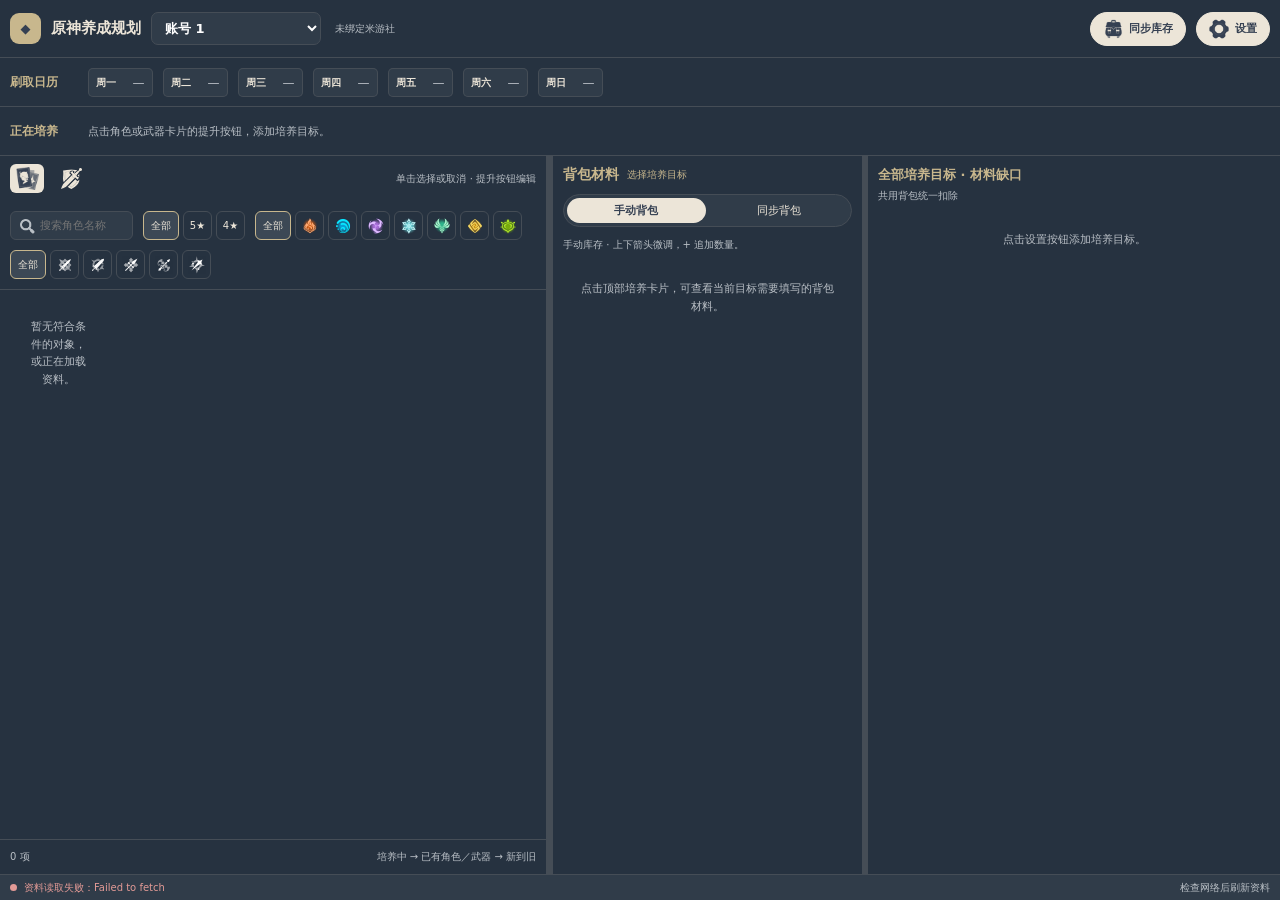
<file: desktop/GenshinPlanner/wwwroot/index.html>
<!doctype html>
<html lang="zh-CN">
<head>
<meta charset="utf-8"><meta name="viewport" content="width=device-width,initial-scale=1">
<title>原神养成规划</title><link rel="stylesheet" href="desktop.css">
</head>
<body>
<div class="app">
  <header class="app-header">
    <div class="app-identity"><span class="app-mark">◆</span><div><strong>原神养成规划</strong><span id="appVersion"></span></div></div>
    <div class="account-picker"><select id="accountSelect" aria-label="切换规划账号"></select></div>
    <div class="account-binding" id="accountBinding"><strong id="boundNickname"></strong><span id="boundUid">未绑定米游社</span></div>
    <div class="header-spacer"></div>
    <button class="soft-btn header-icon-btn" id="syncInventoryButton" type="button"><span class="header-icon inventory-icon" aria-hidden="true"></span>同步库存</button>
    <div class="settings-wrap" id="settingsWrap">
      <button class="soft-btn header-icon-btn" id="settingsButton" type="button" aria-expanded="false" aria-controls="settingsMenu"><span class="header-icon settings-icon" aria-hidden="true"></span>设置</button>
      <div id="settingsMenu" class="settings-menu" hidden>
        <div class="settings-group"><span>账号管理</span>
          <button id="addAccountButton" type="button">添加规划账号</button>
          <button id="renameAccountButton" type="button">重命名当前账号</button>
          <button id="deleteAccountButton" type="button">删除当前账号</button>
          <button id="mysOpen" type="button">米游社账号与绑定</button>
        </div>
        <div class="settings-group"><span>资料与数据</span>
          <button id="refreshButton" type="button">刷新游戏资料</button>
          <button id="importGoodButton" type="button">导入 GGScanner</button>
          <button id="importButton" type="button">导入规划</button>
          <button id="exportButton" type="button">导出规划</button>
        </div>
        <div class="settings-group"><span>程序</span><button id="checkUpdateButton" type="button">检查更新</button></div>
      </div>
    </div>
  </header>
  <section class="calendar-strip" aria-label="每周刷取日历">
    <div class="strip-heading" id="calendarHeading" title="按当前培养目标显示秘境材料"><strong>刷取日历</strong></div>
    <div class="calendar-days" id="calendarDays" tabindex="0" aria-label="每周材料开放日"></div>
  </section>
  <section class="active-goals-strip" aria-label="正在培养">
    <div class="strip-heading" id="activeGoalsHeading"><strong>正在培养</strong></div>
    <div class="active-goal-list" id="activeGoals" tabindex="0" aria-label="正在培养的角色与武器"></div>
  </section>
  <div class="workbench" id="workbench">
    <main class="editor">
      <section class="chooser-panel">
        <div class="tabs" role="tablist" aria-label="培养对象">
          <button type="button" class="tab active" role="tab" data-tab="character" aria-selected="true" aria-label="角色" title="角色"><span class="tab-icon character-tab-icon" aria-hidden="true"></span></button>
          <button type="button" class="tab" role="tab" data-tab="weapon" aria-selected="false" aria-label="武器" title="武器"><span class="tab-icon weapon-tab-icon" aria-hidden="true"></span></button>
          <span class="roster-help">单击选择或取消 · 提升按钮编辑</span>
        </div>
        <div class="filter-area">
          <div class="filter-top">
            <label class="searchbox"><span class="search-icon" aria-hidden="true"></span><input id="searchInput" type="search" placeholder="搜索名称" aria-label="搜索名称" autocomplete="off"></label>
            <div class="filter-row" id="starFilters" aria-label="星级筛选"></div>
          </div>
          <div class="filter-row" id="elementFilters" aria-label="元素筛选"></div>
          <div class="filter-row" id="weaponFilters" aria-label="武器类型筛选"></div>
        </div>
        <div class="roster-scroll"><div class="roster-grid" id="rosterGrid" aria-live="polite"></div></div>
        <div class="roster-foot"><span id="rosterCount">—</span><span>培养中 → 已有角色／武器 → 新到旧</span></div>
      </section>
    </main>
    <div class="column-resizer" data-divider="0" role="separator" tabindex="0" aria-orientation="vertical" aria-label="调整角色与背包列宽"></div>
    <aside class="inventory-rail">
      <div class="inventory-heading"><strong>背包材料</strong><span id="inventoryTarget">选择培养目标</span></div>
      <div class="inventory-mode-switch" role="group" aria-label="库存模式"><button type="button" data-inventory-mode="manual" class="active" aria-pressed="true">手动背包</button><button type="button" data-inventory-mode="synced" aria-pressed="false">同步背包</button></div>
      <button class="inventory-apply" id="applyInventoryButton" type="button" hidden>应用到手动背包</button>
      <p class="inventory-note" id="inventoryModeNote">手动库存 · 输入框左侧可增加或减少 1。</p>
      <div class="inventory-scroll" id="inventoryGroups"></div>
    </aside>
    <div class="column-resizer" data-divider="1" role="separator" tabindex="0" aria-orientation="vertical" aria-label="调整背包与材料缺口列宽"></div>
    <aside class="deficit-rail">
      <div class="deficit-heading"><strong id="resultTitle">全部培养目标 · 材料缺口</strong><span id="resultSummary">共用背包统一扣除</span></div>
      <div class="deficit-content" id="resultContent" aria-live="polite"></div>
    </aside>
  </div>
  <form id="materialAddPopover" class="material-add-popover" aria-labelledby="materialAddTitle" hidden>
    <div class="material-add-title" id="materialAddTitle"></div>
    <div class="material-add-entry">
      <input id="materialAddInput" type="text" inputmode="numeric" autocomplete="off" maxlength="16" placeholder="增加数量" aria-label="追加材料数量">
      <button id="materialAddConfirm" type="submit" title="确认追加 (Enter)" aria-label="确认追加" disabled><svg viewBox="0 0 24 24" fill="none" stroke="currentColor" stroke-width="2" stroke-linecap="round" stroke-linejoin="round" aria-hidden="true"><path d="m5 12 4 4L19 6"/></svg></button>
    </div>
    <div class="material-add-preview" aria-live="polite"><span id="materialAddCurrent"></span><span aria-hidden="true">→</span><strong id="materialAddResult"></strong></div>
  </form>
  <footer class="status-bar" aria-label="程序状态"><span class="status-indicator" id="statusIndicator" aria-hidden="true"></span><span class="data-status" id="dataStatus" role="status" aria-live="polite">正在读取本地数据…</span><span class="status-secondary" id="statusNotice" role="status" aria-live="polite"></span></footer>
</div>
<div class="modal-backdrop" id="modal" hidden>
  <div class="modal" role="dialog" aria-modal="true" aria-labelledby="modalTitle">
    <h2 id="modalTitle">确认</h2><p id="modalDescription"></p>
    <input id="modalInput" type="text" maxlength="32" autocomplete="off">
    <div class="modal-actions"><button id="modalCancel" type="button">取消</button><button id="modalConfirm" class="primary-btn" type="button">确认</button></div>
  </div>
</div>
<div class="modal-backdrop" id="goalModal" hidden>
  <div class="modal goal-modal" role="dialog" aria-modal="true" aria-labelledby="goalModalTitle">
    <h2 id="goalModalTitle">培养目标</h2><div id="goalModalBody"></div>
    <div class="modal-actions"><button id="goalAddCopy" type="button" hidden>添加同名武器</button><button id="goalRemoveCopy" class="danger-btn" type="button" hidden>移除武器</button><button id="goalDelete" class="danger-btn" type="button">删除目标</button><span class="modal-spacer"></span><button id="goalCancel" type="button">取消</button><button id="goalSave" class="primary-btn" type="button">保存</button></div>
  </div>
</div>
<div class="modal-backdrop" id="mysModal" hidden>
  <div class="modal mys-modal" role="dialog" aria-modal="true" aria-labelledby="mysTitle">
    <h2 id="mysTitle">米游社账号与绑定</h2><p id="mysCurrentBinding"></p>
    <div class="goal-field"><span>米游社账号</span><select id="mysAccount"></select></div>
    <div class="modal-actions"><button id="mysAdd" type="button">添加账号</button><button id="mysRefresh" type="button">刷新凭证</button><button id="mysRemove" type="button">移除账号</button></div>
    <div id="mysQr" hidden><img id="mysQrImage" width="220" height="220" alt="米游社登录二维码"></div>
    <div class="goal-field"><span>原神 UID</span><select id="mysUid"></select></div>
    <div class="goal-field"><span>绑定规划账号</span><select id="mysBindingTarget"></select></div>
    <label class="goal-field" id="mysNewNameField" hidden><span>账号名称</span><input id="mysNewName" type="text" maxlength="32" autocomplete="off"></label>
    <div class="modal-actions"><button id="mysUnbind" type="button">解除当前绑定</button><button id="mysDiagnose" type="button">材料诊断</button><button id="mysBind" class="primary-btn" type="button">确认绑定</button></div>
    <p id="mysStatus" role="status"></p><p>库存按材料系列反推，虚线表示可确认的原始库存下限。未确定的材料留空；同步成功后更新整个同步背包。</p>
    <div class="modal-actions"><button id="mysClose" type="button">关闭</button></div>
  </div>
</div>
<div class="modal-backdrop" id="updateModal" hidden>
  <div class="modal update-modal" role="dialog" aria-modal="true" aria-labelledby="updateTitle">
    <h2 id="updateTitle">发现新版本</h2><p id="updateVersions"></p>
    <div id="updateNotes" class="update-notes"></div>
    <div class="update-progress" id="updateProgress" hidden><div class="update-progress-label"><span id="updatePhase"></span><span id="updatePercent"></span></div><progress id="updateBar" max="100" aria-label="更新进度"></progress><div class="update-progress-label"><span id="updateBytes"></span><span id="updateSpeed"></span></div></div>
    <p id="updateStatus" role="status">更新完成后程序将自动重启，本地规划与账号数据将保留。</p>
    <div class="modal-actions"><button id="updateLater" type="button">稍后更新</button><button id="updateInstall" class="primary-btn" type="button">立即更新</button></div>
  </div>
</div>
<div id="waitOverlay" class="wait-overlay" hidden>
  <div id="waitToast" class="wait-toast" role="status" aria-live="polite" aria-atomic="true" hidden>
    <span class="wait-spinner" aria-hidden="true"><span style="--dot:0"></span><span style="--dot:1"></span><span style="--dot:2"></span><span style="--dot:3"></span><span style="--dot:4"></span><span style="--dot:5"></span><span style="--dot:6"></span><span style="--dot:7"></span></span>
    <span id="waitMessage"></span>
  </div>
</div>
<script src="vendor/qrcode-generator.js"></script>
<script type="module" src="desktop-app.mjs"></script>
</body>
</html>
</file>
<file: desktop/GenshinPlanner/wwwroot/desktop.css>
:root{font-family:Inter,"Segoe UI","Microsoft YaHei",system-ui,sans-serif;font-size:13px;color:var(--text);background:var(--panel);color-scheme:dark;--panel:#263240;--surface:#303c49;--surface-hover:#3c4855;--line:#454d56;--text:#ece5d8;--muted:#b9bfc5;--gold:#c8b78d;--cream:#ece5d8;--ink:#354052;--purple:var(--gold);--layout-gap:10px}
*{box-sizing:border-box}html,body{height:100%;width:100%;margin:0;overflow:hidden}
button,input,select{font:inherit}button{cursor:pointer}button:disabled{opacity:.45;cursor:default}
.app{display:flex;flex-direction:column;height:100vh;min-width:960px;background:var(--panel)}
.app-header{height:58px;min-height:58px;border-bottom:1px solid var(--line);background:var(--panel);display:flex;align-items:center;gap:var(--layout-gap);padding:0 var(--layout-gap)}
.app-identity{display:flex;gap:var(--layout-gap);align-items:center;flex:none}.app-identity strong{display:block;font-size:15px}.app-identity span:not(.app-mark){display:block;font-size:10px;color:var(--muted)}.app-mark{width:31px;height:31px;border-radius:9px;background:var(--gold);color:var(--ink);display:grid;place-items:center}
.header-spacer{flex:1}.header-actions{display:flex;gap:6px;flex-wrap:nowrap}.account-picker{flex:none}.account-picker select{background:var(--surface);border:1px solid var(--line);border-radius:7px;padding:7px 9px;width:170px;max-width:100%;font-weight:700}.soft-btn{font-size:11px;border:1px solid var(--cream);background:var(--cream);border-radius:18px;padding:7px 9px;color:var(--ink);white-space:nowrap}.soft-btn:hover:not(:disabled){background:#fff}.data-status{min-width:0;flex:1;color:var(--muted);font-size:10px;overflow:hidden;white-space:nowrap;text-overflow:ellipsis}
.calendar-strip,.active-goals-strip{--strip-height:29px;--strip-gap:4px;--strip-padding:var(--layout-gap);--strip-total:calc(var(--strip-height) + 2 * var(--strip-padding));display:flex;align-items:center;flex:0 0 var(--strip-total);height:var(--strip-total);min-height:0;padding:var(--strip-padding) var(--layout-gap);background:var(--panel);box-shadow:inset 0 -1px var(--line);overflow:hidden}
.strip-heading{display:flex;align-items:center;flex:0 0 78px;height:100%;padding:0;font-size:12px;white-space:nowrap}
.strip-heading strong,.inventory-heading strong,.deficit-heading strong{color:var(--gold)}
.calendar-days,.active-goal-list{display:flex;align-items:center;gap:var(--layout-gap);flex:1;min-width:0;height:100%;overflow-x:auto;overflow-y:hidden;scrollbar-width:none}
.calendar-days::-webkit-scrollbar,.active-goal-list::-webkit-scrollbar{display:none}
.calendar-days:focus-visible,.active-goal-list:focus-visible{outline:1px solid var(--gold);outline-offset:-1px}
.calendar-day{--day-gap:calc(2 * var(--strip-gap));display:flex;align-items:center;flex:0 0 auto;height:var(--strip-height);gap:var(--day-gap);padding:0 0 0 var(--day-gap);background:var(--surface);border-radius:5px;box-shadow:inset 0 0 0 1px var(--line);overflow:hidden;font-size:10px}
.calendar-day strong{white-space:nowrap;color:var(--text)}
.calendar-materials{display:flex;flex-wrap:nowrap;align-items:center;gap:0;height:var(--strip-height)}
.calendar-material{width:var(--strip-height);height:var(--strip-height);flex:none;border:1px solid var(--line);border-radius:5px;background:var(--surface);display:grid;place-items:center;overflow:hidden}
.calendar-material img{width:100%;height:100%;object-fit:contain}
.calendar-empty{display:grid;place-items:center;width:var(--strip-height);font-size:12px;color:var(--muted)}
.goal-card{display:flex;flex:0 0 auto;align-items:center;height:var(--strip-height);gap:var(--strip-gap);border:0;border-radius:5px;background:var(--surface);box-shadow:inset 0 0 0 1px var(--line);padding:0 var(--strip-gap) 0 0;text-align:left;cursor:pointer;min-width:0;position:relative;isolation:isolate}
.goal-card.selected{background:var(--surface-hover)}
.goal-card::after{content:"";position:absolute;inset:0;z-index:3;border-radius:inherit;pointer-events:none}
.goal-card.selected::after,.goal-card:focus-visible::after{box-shadow:inset 0 0 0 2px #fff}
.goal-card.paused .goal-art img{filter:grayscale(1);opacity:.55}
.goal-card:focus-visible{outline:none}
.avatar-card:focus-visible{outline:2px solid #ffffff;outline-offset:2px}
.goal-art{flex:none;width:var(--strip-height);height:var(--strip-height);border-radius:5px;position:relative;display:grid;place-items:center;background:var(--surface);color:white;overflow:hidden;font-weight:700;font-size:17px}
.goal-art img{position:absolute;inset:0;width:100%;height:100%;object-fit:contain;z-index:1}
.thumb-fallback[hidden]{display:none}
.goal-toggle{width:24px;height:24px;flex:none;border:0;background:transparent;color:var(--text);border-radius:4px;display:grid;place-items:center;padding:0;cursor:pointer}
.goal-toggle:hover{color:var(--cream)}
.goal-toggle:focus-visible{outline:1px solid var(--cream);outline-offset:-1px}
.goal-toggle svg{width:16px;height:16px;stroke-width:2}
.empty-strip{font-size:11px;color:var(--muted);white-space:nowrap}
.workbench{display:grid;grid-template-columns:minmax(0,1fr) 6px 310px 6px 400px;min-height:0;flex:1;overflow:hidden}.column-resizer{position:relative;z-index:5;background:var(--line);cursor:col-resize;touch-action:none}.column-resizer:hover,.column-resizer.dragging,.column-resizer:focus-visible{background:var(--gold)}.resizing-columns,.resizing-columns *{cursor:col-resize!important;user-select:none!important}
.editor{min-width:0;min-height:0;display:flex;flex-direction:column;padding:0}.chooser-panel{background:var(--panel);display:flex;flex-direction:column;min-height:0;overflow:hidden;flex:1}
.tabs{display:flex;align-items:center;gap:var(--layout-gap);height:45px;flex:none;padding:0 var(--layout-gap)}.tab{border:0;background:transparent;color:var(--text);width:34px;height:29px;border-radius:6px;padding:0;display:grid;place-items:center;flex:none}.tab.active{color:var(--ink);background:var(--cream)}.tab-icon{width:23px;height:23px;background:currentColor;mask:var(--tab-icon) center/contain no-repeat}.character-tab-icon{--tab-icon:url("icons/character-tab.png")}.weapon-tab-icon{--tab-icon:url("icons/weapon-tab.png")}.roster-help{margin-left:auto;font-size:10px;color:var(--muted)}
.filter-area{--filter-height:29px;padding:var(--layout-gap);border-bottom:1px solid var(--line);display:flex;flex-direction:row;align-items:center;align-content:flex-start;flex-wrap:wrap;gap:var(--layout-gap)}.filter-top,.filter-row{display:flex;align-items:center;flex-wrap:wrap;gap:4px}.filter-top{gap:var(--layout-gap)}.filter-row[hidden]{display:none}.searchbox{display:flex;align-items:center;gap:5px;height:var(--filter-height);background:var(--surface);border:1px solid var(--line);border-radius:6px;padding:0 8px}.search-icon{width:16px;height:16px;flex:none;background:currentColor;color:var(--muted);mask:url("icons/search.png") center/contain no-repeat}.searchbox input{color:var(--text);width:calc(6em + 18px);max-width:100%;min-width:0;border:0;background:transparent;outline:none;font-size:11px;padding:0}.filter-chip{height:var(--filter-height);border:1px solid var(--line);border-radius:6px;background:var(--panel);color:var(--text);font-size:10px;padding:0 7px;display:inline-flex;align-items:center;justify-content:center;gap:4px;white-space:nowrap}.filter-chip.active{background:var(--surface-hover);border-color:var(--gold);color:var(--text)}.filter-chip.star-chip,.filter-chip.icon-only{width:var(--filter-height);padding:0;flex:none}.filter-icon{width:17px;height:17px;display:grid;place-items:center;flex:none}.filter-icon svg,.filter-icon img{width:16px;height:16px;object-fit:contain} .filter-icon.weapon-type{width:21px;height:21px}.filter-icon.weapon-type img,.filter-icon.weapon-type svg{width:18px;height:18px}
.roster-scroll{overflow:auto;min-height:0;flex:1;padding:var(--layout-gap)}.roster-grid{display:grid;grid-template-columns:repeat(auto-fill,minmax(82px,1fr));gap:var(--layout-gap);align-content:start}.avatar-card{background:var(--cream);border:0;border-radius:5px;display:flex;flex-direction:column;align-items:stretch;gap:0;position:relative;isolation:isolate;cursor:pointer;min-width:0;overflow:hidden;text-align:center;padding:0}.avatar-card.selected::after{content:"";position:absolute;inset:0;border:2px solid #fff;border-radius:inherit;pointer-events:none;z-index:30}.avatar-portrait{--badge-inset:2px;--badge-size:23px;width:100%;aspect-ratio:1/1;position:relative;border-radius:4px 4px 17px 0;display:grid;place-items:center;background:#8a90a6 center/cover no-repeat;font-size:20px;color:white;font-weight:700}.avatar-card[data-rarity="1"] .avatar-portrait{background-image:url("icons/rarity/rarity-1.png")}.avatar-card[data-rarity="2"] .avatar-portrait{background-image:url("icons/rarity/rarity-2.png")}.avatar-card[data-rarity="3"] .avatar-portrait{background-image:url("icons/rarity/rarity-3.png")}.avatar-card[data-rarity="4"] .avatar-portrait{background-image:url("icons/rarity/rarity-4.webp")}.avatar-card[data-rarity="5"] .avatar-portrait{background-image:url("icons/rarity/rarity-5.webp")}.avatar-portrait>img{position:absolute;inset:0;width:100%;height:100%;object-fit:contain;border-radius:inherit;z-index:1}.avatar-portrait>.thumb-fallback{z-index:1}.card-badge{z-index:4;position:absolute;width:var(--badge-size);height:var(--badge-size);display:grid;place-items:center;background:transparent;border:0;padding:0;pointer-events:none}.card-badge.element{top:var(--badge-inset);left:var(--badge-inset)}.card-badge.training{bottom:var(--badge-inset);left:var(--badge-inset)}.card-badge img,.card-badge svg{position:static;width:100%;height:100%;object-fit:contain}.card-badge.element img{width:17px;height:17px}.avatar-status{position:absolute;bottom:var(--badge-inset);left:var(--badge-inset);z-index:5;width:var(--badge-size);height:var(--badge-size);display:grid;place-items:center;border-radius:5px;background:#469875;color:#fff;font-size:15px}.card-settings{position:absolute;top:var(--badge-inset);right:var(--badge-inset);z-index:11;width:var(--badge-size);height:var(--badge-size);border:0;border-radius:4px;background:transparent;color:#fff;display:grid;place-items:center;padding:0;cursor:pointer;line-height:0}.card-settings svg,.card-settings img{width:18px;height:18px;display:block;object-fit:contain}.goal-settings img{width:16px;height:16px;object-fit:contain}.card-settings:hover{background:#26324088}.card-settings:focus-visible{outline:1px solid white}.avatar-instance{--instance-size:18px;--instance-inset:calc(var(--badge-inset) + (var(--badge-size) - var(--instance-size)) / 2);position:absolute;top:var(--instance-inset);left:var(--instance-inset);z-index:5;width:var(--instance-size);height:var(--instance-size);display:grid;place-items:center;background:#28374d80;color:#fff;font-size:11px;line-height:1;padding:0;border-radius:3px;font-weight:700;font-variant-numeric:tabular-nums;white-space:nowrap;pointer-events:none}.avatar-instance[data-digits="3"]{font-size:9px}.avatar-name{--preview-width:.65em;font-size:11px;line-height:16px;font-weight:680;white-space:nowrap;width:100%;padding:4px 5px;color:var(--ink);background:var(--cream);min-height:25px;display:grid;grid-template-columns:minmax(0,1fr);justify-items:center}.avatar-name.is-preview{padding-inline:calc(5px + var(--preview-width))}.avatar-name-label{position:relative;width:max-content;max-width:100%;min-width:0}.avatar-name-text{display:block;overflow:hidden;text-overflow:ellipsis}.avatar-name-star{position:absolute;left:100%;top:0;width:var(--preview-width);text-align:left;line-height:inherit}.roster-foot{display:flex;justify-content:space-between;color:var(--muted);font-size:10px;border-top:1px solid var(--line);padding:var(--layout-gap)}
.inventory-rail{background:var(--panel);border-left:1px solid var(--line);padding:var(--layout-gap) var(--layout-gap) 0;display:flex;flex-direction:column;min-height:0;min-width:0}.inventory-heading{display:flex;align-items:center;gap:8px}.inventory-heading strong{font-size:14px;white-space:nowrap}.inventory-heading span{font-size:10px;overflow:hidden;text-overflow:ellipsis;white-space:nowrap;color:var(--gold)}.inventory-note{font-size:10px;line-height:1.5;color:var(--muted);margin:var(--layout-gap) 0}.inventory-scroll{overflow:auto;flex:1;min-height:0;padding-bottom:var(--layout-gap)}.material-group{border:1px solid var(--line);border-radius:8px;margin-bottom:var(--layout-gap);overflow:hidden}.material-group>header{font-size:11px;font-weight:740;padding:9px;background:var(--surface);border-bottom:1px solid var(--line)}.material-rows{padding:3px 7px}.material-row{display:grid;grid-template-columns:30px minmax(0,1fr) 94px;align-items:center;gap:5px;min-height:44px;border-bottom:1px solid var(--line);padding:4px 0}.material-row:last-child{border:0}.material-img{width:30px;height:30px;display:grid;place-items:center;border-radius:5px;background:var(--surface);flex:none;overflow:hidden}.material-img img{width:100%;height:100%;object-fit:cover}.material-item-copy{min-width:0}.material-name{font-size:10px;overflow:hidden;white-space:nowrap;text-overflow:ellipsis}.material-share{font-size:9px;color:var(--gold);margin-top:4px}.material-number{display:flex;width:94px;height:29px;border:1px solid var(--line);border-radius:6px;overflow:hidden}.material-arrows{display:flex;flex-direction:column;flex:none;width:22px;border-right:1px solid var(--line)}.material-arrows button{height:14px;border:0;background:var(--surface);padding:0;font-size:8px;color:var(--text)}.material-arrows button:first-child{border-bottom:1px solid var(--line)}.material-number input{background:var(--surface);width:100%;min-width:0;border:0;text-align:right;padding:0 5px;color:var(--text)}.empty-hint{padding:18px;text-align:center;font-size:11px;color:var(--muted);line-height:1.6}
.deficit-rail{background:var(--panel);padding:var(--layout-gap) var(--layout-gap) 0;min-height:0;min-width:0;display:flex;flex-direction:column}.deficit-heading{display:flex;flex-direction:column;gap:5px;padding:0 0 var(--layout-gap)}.deficit-heading strong{font-size:13px}.deficit-heading span{font-size:10px;color:var(--muted)}.deficit-content{overflow-y:auto;min-height:0;flex:1;padding-bottom:var(--layout-gap)}.deficit-group{border:1px solid var(--line);background:var(--panel);border-radius:9px;margin-bottom:var(--layout-gap);overflow:hidden}.deficit-group h3{margin:0;padding:9px 10px;font-size:11px;background:var(--surface);color:var(--gold)}.deficit-item{border-bottom:1px solid var(--line)}.deficit-item:last-child{border:0}.deficit-item summary{list-style:none;cursor:pointer}.deficit-item summary::-webkit-details-marker{display:none}.deficit-row{display:flex;align-items:center;gap:7px;padding:7px 9px}.deficit-img{width:30px;height:30px}.deficit-name{min-width:0;flex:1;overflow:hidden;text-overflow:ellipsis;white-space:nowrap;font-size:10px}.deficit-value{display:flex;flex-direction:column;align-items:flex-end;gap:2px;white-space:nowrap}.deficit-value strong{font-size:11px;color:#e4bb80}.deficit-value small{font-size:9px;color:var(--muted)}.deficit-breakdown{padding:9px 10px;background:var(--surface);border-top:1px solid var(--line)}.deficit-source-heading{font-size:10px;font-weight:700;margin-bottom:7px;color:var(--gold)}.deficit-source-row{display:flex;justify-content:space-between;gap:7px;padding:4px 0;font-size:10px}.deficit-source-row b{white-space:nowrap;font-size:10px}.deficit-breakdown p{color:var(--muted);font-size:9px;line-height:1.5;margin:6px 0 0}.deficit-warning{padding:10px;border:1px solid #77585a;border-radius:6px;margin-bottom:var(--layout-gap);background:#493c43;font-size:10px;color:#f0b6ad}
#modal{z-index:60}.modal-backdrop[hidden]{display:none!important}.modal-backdrop{position:fixed;z-index:40;inset:0;background:#14223d70;display:grid;place-items:center;padding:20px}.modal{width:min(410px,95vw);max-height:90vh;overflow:auto;padding:22px;background:var(--panel);box-shadow:0 22px 75px #101e3a38;border-radius:14px}.modal h2{font-size:17px;margin:0 0 12px}.modal p{font-size:11px;color:var(--muted);white-space:pre-wrap;line-height:1.6}.modal input[type="text"]{background:var(--surface);color:var(--text);height:36px;border:1px solid var(--line);border-radius:7px;width:100%;padding:8px}.modal-actions{display:flex;flex-wrap:wrap;gap:7px;margin-top:17px;justify-content:flex-end}.modal-spacer{flex:1}.modal-actions button{border:1px solid var(--cream);background:var(--cream);color:var(--ink);border-radius:30px;padding:8px 14px;white-space:nowrap}.modal-actions .primary-btn{background:var(--cream);color:var(--ink);border-color:var(--cream)}.modal-actions .danger-btn{color:#a4514d}.goal-modal{width:min(500px,95vw)}.goal-editor-caption{margin:4px 0 12px}.goal-level-field{display:grid;grid-template-columns:96px minmax(0,1fr) 20px minmax(0,1fr);align-items:center;column-gap:10px;min-height:38px;margin:9px 0}.goal-level-field>span{font-size:11px;color:var(--text)}.goal-level-field>.goal-level-arrow{text-align:center;font-size:14px;color:var(--muted)}.goal-field{display:grid;grid-template-columns:96px minmax(0,1fr);align-items:start;gap:10px;margin:10px 0}.goal-field>span{padding-top:10px}.goal-field span{font-size:11px;color:var(--text)}.goal-field select,.goal-level-field select{height:36px;width:100%;min-width:0;border:1px solid var(--line);border-radius:7px;background:var(--surface);padding:0 9px;font-size:11px}.goal-field[hidden]{display:none}.goal-check{display:flex;align-items:center;gap:8px;font-size:11px;margin:12px 0}.goal-check input{accent-color:var(--gold)}
@media(max-width:1400px){.soft-btn{padding:7px}}

.weapon-picker{min-width:0}.weapon-picker-trigger{width:100%;min-height:36px;display:flex;gap:6px;align-items:center;text-align:left;background:var(--surface);color:var(--text);border:1px solid var(--line);border-radius:6px;padding:3px 8px}.picker-arrow{margin-left:auto}.weapon-picker-grid{display:grid;grid-template-columns:repeat(auto-fill,minmax(34px,1fr));gap:5px;max-height:172px;overflow:auto;padding:7px;margin-top:5px;background:var(--surface);border:1px solid var(--line);border-radius:6px}.weapon-picker-grid[hidden]{display:none}.weapon-picker-option{position:relative;min-width:0;aspect-ratio:1;padding:0;border:1px solid transparent;background:transparent;border-radius:4px;overflow:hidden}.weapon-picker-option.selected{border-color:#fff;outline:1px solid #fff;outline-offset:-2px}.weapon-picker-icon{display:grid;place-items:center;position:relative;width:100%;aspect-ratio:1;border-radius:3px;overflow:hidden;background-position:center;background-size:cover}.weapon-picker-trigger .weapon-picker-icon{width:28px;flex:none}.weapon-picker-icon>img{width:100%;height:100%;object-fit:contain;position:absolute;inset:0}.picker-instance{position:absolute;top:1px;left:1px;background:var(--panel);color:var(--cream);font-size:8px;border-radius:2px;padding:0 2px}.weapon-picker-command{grid-column:1/-1;text-align:left;padding:5px 7px;color:var(--text);background:var(--panel);border:1px solid var(--line);border-radius:4px}.weapon-picker-command.selected{border-color:var(--gold)}.material-img,.calendar-material,.weapon-picker-icon,.goal-art{background-position:center;background-size:cover;background-repeat:no-repeat}
[data-rank="1"]:is(.material-img,.calendar-material,.weapon-picker-icon,.goal-art){background-image:url("icons/rarity/rarity-1.png")}
[data-rank="2"]:is(.material-img,.calendar-material,.weapon-picker-icon,.goal-art){background-image:url("icons/rarity/rarity-2.png")}
[data-rank="3"]:is(.material-img,.calendar-material,.weapon-picker-icon,.goal-art){background-image:url("icons/rarity/rarity-3.png")}
[data-rank="4"]:is(.material-img,.calendar-material,.weapon-picker-icon,.goal-art){background-image:url("icons/rarity/rarity-4.webp")}
[data-rank="5"]:is(.material-img,.calendar-material,.weapon-picker-icon,.goal-art){background-image:url("icons/rarity/rarity-5.webp")}

#mysModal{z-index:55}.mys-modal{width:min(480px,95vw)}.mys-modal #mysQr:not([hidden]){display:grid;justify-items:center;margin:12px 0}.mys-modal #mysQr img{background:#fff}.inventory-minimum{border-style:dashed!important}

.inventory-mode-switch{display:flex;gap:4px;margin-top:var(--layout-gap);padding:3px;background:var(--surface);border:1px solid var(--line);border-radius:18px;flex:none}.inventory-mode-switch button{flex:1;min-width:0;border:0;background:transparent;color:var(--text);font-size:11px;border-radius:15px;padding:5px 4px;white-space:nowrap}.inventory-mode-switch button.active{background:var(--cream);color:var(--ink);font-weight:700}.material-number input[readonly]{cursor:default}.material-number:has(.inventory-minimum){border-style:dashed}

.header-icon-btn{display:inline-flex;align-items:center;gap:6px;padding:6px 12px;min-height:32px;font-weight:650}
.header-icon-btn .header-icon{width:20px;height:20px;flex:0 0 20px;background:currentColor;mask:var(--header-icon) center/contain no-repeat}
.header-icon.inventory-icon{--header-icon:url("icons/inventory.png")}
.header-icon.settings-icon{--header-icon:url("icons/settings.png")}
.settings-wrap{position:relative;flex:none}
.settings-menu[hidden]{display:none}
.settings-menu{position:absolute;z-index:80;top:calc(100% + var(--layout-gap));right:0;width:216px;background:var(--panel);border:1px solid var(--line);border-radius:8px;padding:5px 6px;box-shadow:0 10px 30px #10182470}
.settings-group{padding:5px 0}
.settings-group+.settings-group{border-top:1px solid var(--line)}
.settings-group>span{display:block;padding:4px 10px;font-size:10px;color:var(--muted)}
.settings-group button{display:block;width:100%;padding:8px 10px;border:0;background:transparent;color:var(--text);text-align:left;border-radius:4px;font-size:11px;cursor:pointer}
.settings-group button:hover:not(:disabled),.settings-group button:focus-visible{background:var(--surface);color:var(--cream)}
.settings-group button:disabled{opacity:.45;cursor:default}
#updateModal{z-index:70}.update-modal{width:min(460px,95vw)}
.update-notes{white-space:pre-wrap;overflow-wrap:anywhere;max-height:220px;overflow:auto;background:var(--surface);padding:12px;border-radius:6px;font-size:11px;line-height:1.6;color:var(--text)}

.inventory-apply[hidden]{display:none}.inventory-apply{flex:none;margin-top:var(--layout-gap);width:100%;padding:7px 10px;border:1px solid var(--line);border-radius:6px;background:var(--surface);color:var(--cream);font-size:11px;cursor:pointer}.inventory-apply:hover:not(:disabled){border-color:var(--cream)}.inventory-apply:disabled{opacity:.45;cursor:default}.inventory-difference{font-size:9px;line-height:1.45;margin-top:2px;color:var(--muted);white-space:normal;overflow-wrap:anywhere}

.account-binding{display:flex;flex-direction:column;justify-content:center;gap:2px;min-width:0;max-width:210px;flex:0 1 auto;padding:0 4px}
.account-binding strong,.account-binding span{overflow:hidden;text-overflow:ellipsis;white-space:nowrap}
.account-binding strong{font-size:11px;font-weight:650;color:var(--text)}
.account-binding span{font-size:10px;color:var(--muted);font-variant-numeric:tabular-nums}
.account-binding strong[hidden]{display:none}
.status-bar{display:flex;align-items:center;gap:7px;flex:0 0 26px;min-height:26px;padding:0 var(--layout-gap);background:var(--surface);border-top:1px solid var(--line);overflow:hidden}
.status-indicator{width:7px;height:7px;flex:0 0 7px;border-radius:50%;background:var(--muted)}
.status-indicator[data-tone="busy"]{background:var(--gold);animation:status-pulse 1.1s ease-in-out infinite alternate}
.status-indicator[data-tone="success"]{background:#8ab39b}
.status-indicator[data-tone="error"]{background:#e29a96}
.data-status[data-tone="error"]{color:#e29a96}
.status-secondary{font-size:10px;color:var(--muted);min-width:0;max-width:45%;overflow:hidden;text-overflow:ellipsis;white-space:nowrap}
.status-secondary:empty{display:none}
@keyframes status-pulse{from{opacity:.4}to{opacity:1}}
.update-progress[hidden]{display:none}
.update-progress{display:grid;gap:7px;margin:16px 0 8px}
.update-progress-label{display:flex;justify-content:space-between;gap:12px;font-size:11px;color:var(--muted);font-variant-numeric:tabular-nums}
.update-progress-label:first-child{color:var(--text)}
.update-progress progress{width:100%;height:8px;border:0;border-radius:6px;overflow:hidden;accent-color:var(--cream);background:var(--surface)}
.update-progress progress::-webkit-progress-bar{background:var(--surface);border-radius:6px}
.update-progress progress::-webkit-progress-value{background:var(--cream);border-radius:6px}
.update-progress progress:indeterminate{appearance:none;background:linear-gradient(90deg,var(--surface) 20%,var(--cream) 50%,var(--surface) 80%);background-size:250% 100%;animation:progress-slide 1.2s linear infinite}
@keyframes progress-slide{from{background-position:100% 0}to{background-position:0 0}}

.wait-overlay{position:fixed;inset:0;z-index:1000;display:grid;place-items:center;background:transparent;cursor:wait;touch-action:none;overscroll-behavior:contain}
.wait-overlay[hidden],.wait-toast[hidden]{display:none!important}
.wait-toast{display:flex;align-items:center;justify-content:center;gap:12px;max-width:calc(100vw - 48px);min-height:44px;padding:9px 19px;border:1px solid #ffffff29;border-radius:7px;background:#202a37f2;color:var(--text);box-shadow:0 4px 16px #0003;font-size:13px;line-height:1.5;text-align:left;animation:wait-enter .14s ease-out}
.wait-spinner{position:relative;display:block;flex:0 0 32px;width:32px;height:32px;animation:wait-rotate 1.15s linear infinite}
.wait-spinner span{position:absolute;left:9px;top:9px;width:14px;height:14px;background:url("icons/loading-dot.png") center/contain no-repeat;transform:rotate(calc(var(--dot)*45deg)) translateY(-10px);opacity:calc((var(--dot) + 1)/8)}
@keyframes wait-rotate{to{transform:rotate(360deg)}}
@keyframes wait-enter{from{opacity:0}to{opacity:1}}
@media(prefers-reduced-motion:reduce){.wait-spinner,.wait-toast{animation:none}}

.material-row.manual-material-row{grid-template-columns:30px minmax(0,1fr) 116px}
.manual-material-row .material-number{width:116px}
.material-add-button{display:grid;place-items:center;flex:0 0 22px;width:22px;height:100%;padding:0;border:0;border-right:1px solid var(--line);background:var(--surface);color:var(--text)}
.material-add-button svg{width:12px;height:12px}
.material-add-button:hover,.material-add-button:focus-visible{background:var(--surface-hover)}
.material-add-button[aria-expanded="true"]{background:var(--cream);color:var(--ink)}
.material-add-button:focus-visible{outline:1px solid var(--gold);outline-offset:-2px}
.material-add-popover{position:fixed;z-index:90;width:232px;max-width:calc(100vw - 16px);margin:0;padding:10px;display:grid;gap:8px;background:var(--panel);border:1px solid var(--line);border-radius:7px;box-shadow:0 8px 24px #10182470}
.material-add-popover[hidden]{display:none!important}
.material-add-title{font-size:11px;font-weight:600;overflow-wrap:anywhere}
.material-add-entry{display:flex;gap:6px;align-items:center}
.material-add-entry input{flex:1;min-width:0;height:29px;padding:0 7px;border:1px solid var(--line);border-radius:5px;color:var(--text);background:var(--surface);font-size:12px}
.material-add-entry input:focus{outline:1px solid var(--gold);outline-offset:-1px}
.material-add-entry button{display:grid;place-items:center;flex:0 0 29px;height:29px;padding:0;border:0;border-radius:5px;color:var(--ink);background:var(--cream)}
.material-add-entry button svg{width:15px;height:15px}
.material-add-entry button:hover:not(:disabled){background:#fff}
.material-add-preview{display:grid;grid-template-columns:minmax(0,1fr) auto minmax(0,1fr);align-items:center;gap:6px;font-size:10px;color:var(--muted);font-variant-numeric:tabular-nums}
.material-add-preview span:first-child,.material-add-preview strong{overflow-wrap:anywhere}
.material-add-preview strong{font-size:11px;text-align:right;color:var(--gold)}
</file>
